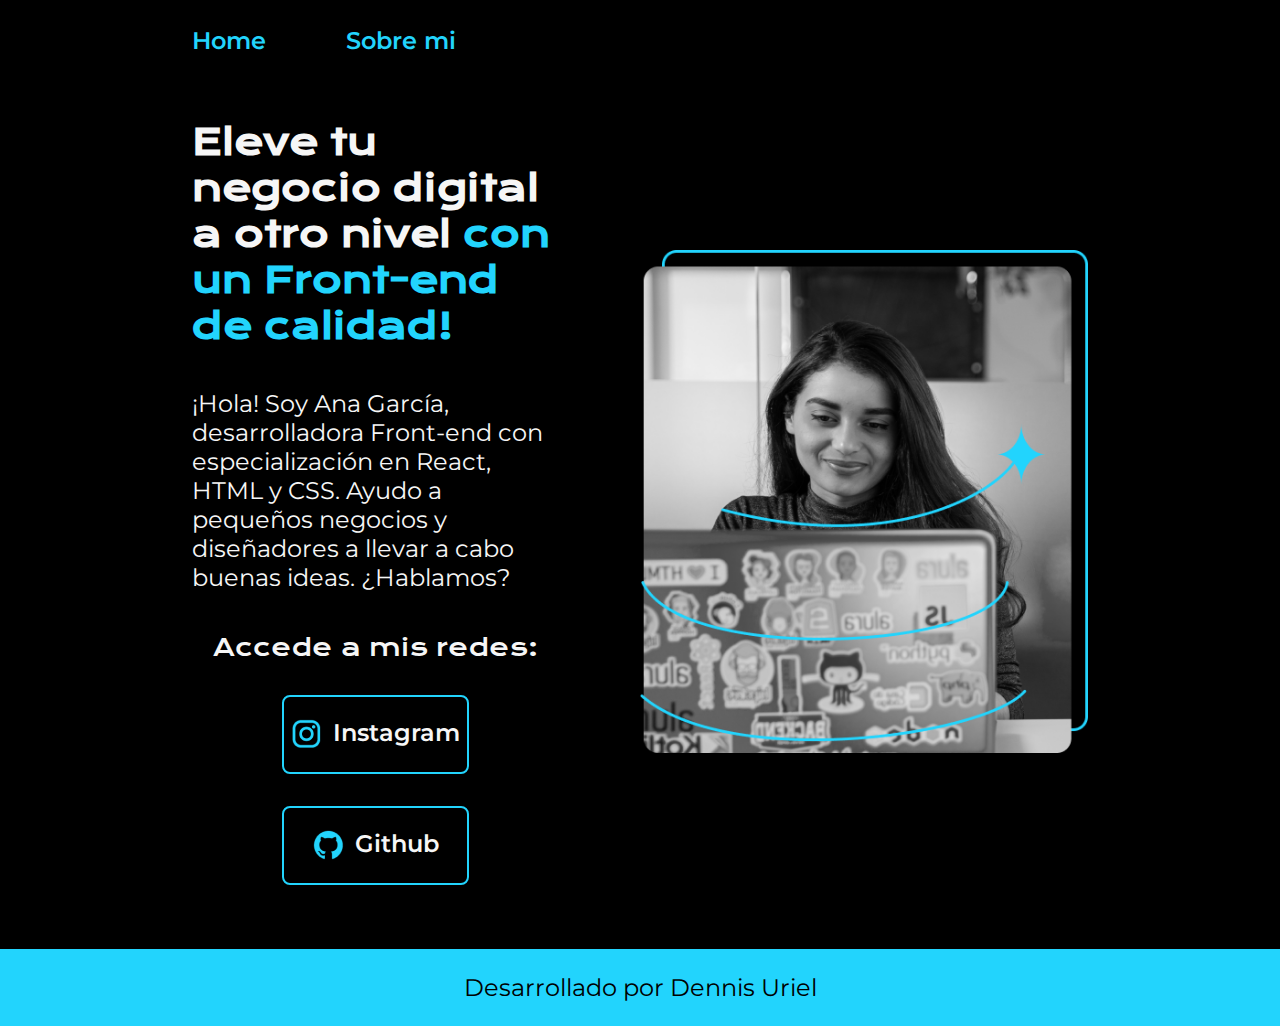
<file: index.html>
<!DOCTYPE html>
<html lang="es">

<head>
    <meta charset="UTF-8">
    <meta name="viewport" content="width=device-width, initial-scale=1.0">
    <link rel="stylesheet" href="./styles/style.css" />
    <title>Portafolio</title>
</head>

<body>

    <header class="header">
        <nav class="header_menu">
            <a class="header_menu_link" href="index.html">Home</a>
            <a class="header_menu_link" href="about.html">Sobre mi</a>

        </nav>
    </header>
    <main class="presentacion">
        <section class="presentacion_contenido">
            <h1 class="presentacion_contenido_titulo">Eleve tu negocio digital a otro nivel
                <strong class="titulo_destaque"> con un Front-end de calidad!</strong>
            </h1>
            <p class="presentacion_contenido_texto">
                ¡Hola! Soy Ana García, desarrolladora Front-end con especialización en React, HTML y CSS. Ayudo a
                pequeños
                negocios y diseñadores a llevar a cabo buenas ideas. ¿Hablamos?
            </p>
            <div class="presentacion_enlaces">
                <h2 class="presentacion_enlaces_subtitulo">Accede a mis redes:</h2>
                <a class="presentacion_enlaces_link" href="">
                    <img src="./assets/instagram.png" />
                    Instagram</a>
                <a class="presentacion_enlaces_link" href="">
                    <img src="./assets/github.png" />
                    Github</a>
            </div>

        </section>

        <img class="presentacion_imagen" src="./assets/Imagem.png" alt="Imagen de Ana Garcia Trabajando" />
    </main>
    <footer class="footer">
        <p>Desarrollado por Dennis Uriel</p>
    </footer>

</body>

</html>
</file>
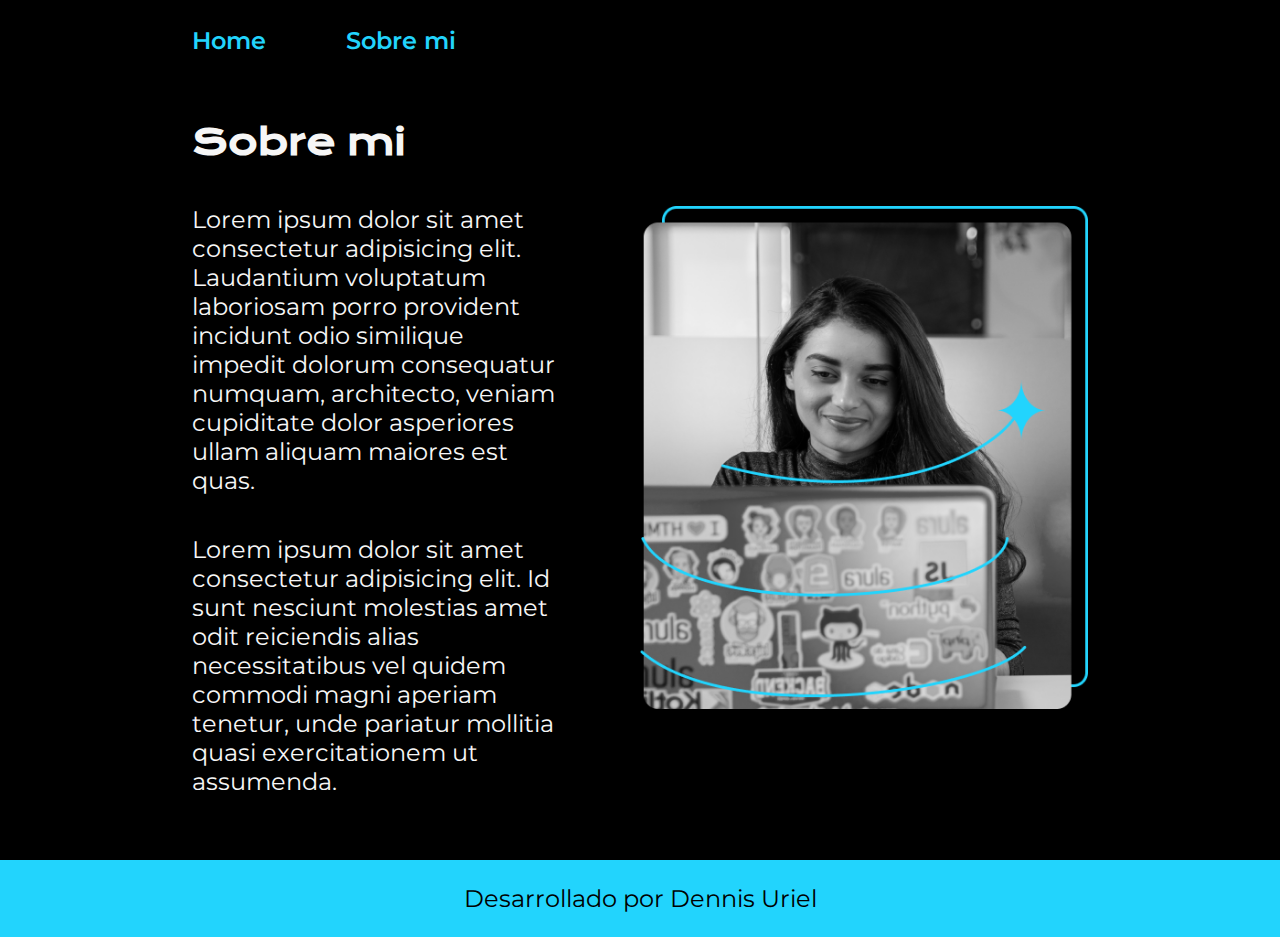
<file: about.html>
<!DOCTYPE html>
<html lang="es">
<head>
    <meta charset="UTF-8">
    <meta name="viewport" content="width=device-width, initial-scale=1.0">
    <link rel="stylesheet" href="./styles/style.css" />
    <title>Sobre mí</title>
</head>
<body>
    <header class="header">
        <nav class="header_menu">
            <a class="header_menu_link" href="index.html">Home</a>
            <a class="header_menu_link" href="about.html">Sobre mi</a>

        </nav>
    </header>

    <main class="presentacion">
        <section class="presentacion_contenido">
            <h1 class="presentacion_contenido_titulo">Sobre mi</h1>
            <p class="presentacion_contenido_texto">Lorem ipsum dolor sit amet consectetur adipisicing elit. Laudantium voluptatum laboriosam porro provident incidunt odio similique impedit dolorum consequatur numquam, architecto, veniam cupiditate dolor asperiores ullam aliquam maiores est quas.</p>
            <p class="presentacion_contenido_texto">Lorem ipsum dolor sit amet consectetur adipisicing elit. Id sunt nesciunt molestias amet odit reiciendis alias necessitatibus vel quidem commodi magni aperiam tenetur, unde pariatur mollitia quasi exercitationem ut assumenda.</p>
        </section>
        <img class="presentacion_imagen" src="./assets/Imagem.png" alt="Imagen de Ana Garcia Trabajando" />
    </main>

    <footer class="footer">
        <p>Desarrollado por Dennis Uriel</p>
    </footer>

</body>
</html>
</file>
<file: styles/style.css>
@import url('https://fonts.googleapis.com/css2?family=Krona+One&family=Montserrat:ital,wght@0,100..900;1,100..900&display=swap');

:root {
    --color-primario: #000000;
    --color-secundario: #F6F6F6;
    --color-terciario: #22D4FD;
    
}


* {
    margin: 0;
    padding: 0;
} 


body {
    background-color: var(--color-primario);
    color: var(--color-secundario);
    box-sizing: border-box;
}

/*Navegacion*/

.header {
    padding: 2% 0% 0% 15%;
}

.header_menu {
    display: flex;
    gap: 80px;
}

.header_menu_link {
    font-size: 1.5rem;
    font-family: "Montserrat", sans-serif;
    font-weight: 600;
    color: var(--color-terciario);
    text-decoration: none;
}



.titulo_destaque {
    color: var(--color-terciario);
}

.presentacion {
    display: flex;
    align-items: center;
    padding: 5% 15%;
    justify-content: space-between;
    gap: 82px;
}

.presentacion_contenido {
    width: 50%;
    display: flex;
    flex-direction: column;
    gap: 40px;
}

.presentacion_contenido_titulo {
    font-size: 2.25rem;
    font-family: "Krona One", sans-serif;

}

.presentacion_contenido_texto {
    font-size: 1.5rem;
    font-family: "Montserrat", sans-serif;
}


.presentacion_enlaces {
    display: flex;
    justify-content: space-between;
    flex-direction: column;
    align-items: center;
    gap: 32px;
}


.presentacion_enlaces_link {
    width: 50%;
    text-align: center;
    padding: 21.5px 0;
    border-radius: 8px;
    font-family: "Montserrat", sans-serif;
    font-size: 1.5rem;
    font-weight: 600;
    text-decoration: none;
    color: #F6F6F6;
    border: 2px solid #22D4FD;
    display: flex;
    justify-content: center;
    gap: 10px;
}

.presentacion_enlaces_subtitulo {
    font-family: 'krona One', sans-serif;
    font-size: 1.5rem;
    font-weight: 400;
   

}

.presentacion_enlaces_link:hover {
    background-color: #272727;
}

.presentacion_imagen {
    width: 50%;
}

.footer {
    background-color: #22D4FD;
    padding: 24px;
    color: #000000;
    text-align: center;
    font-family: "Montserrat", sans-serif;
    font-size: 1.5rem;
    font-weight: 400;
}

@media(max-width: 1200px) {

    .header {
        padding: 10%;
    }

    .header_menu {
        justify-content: center;
    }

    .presentacion {
        flex-direction: column-reverse;
        padding: 5%;
    }

    .presentacion_contenido {
        width: auto;
    }
}
</file>
